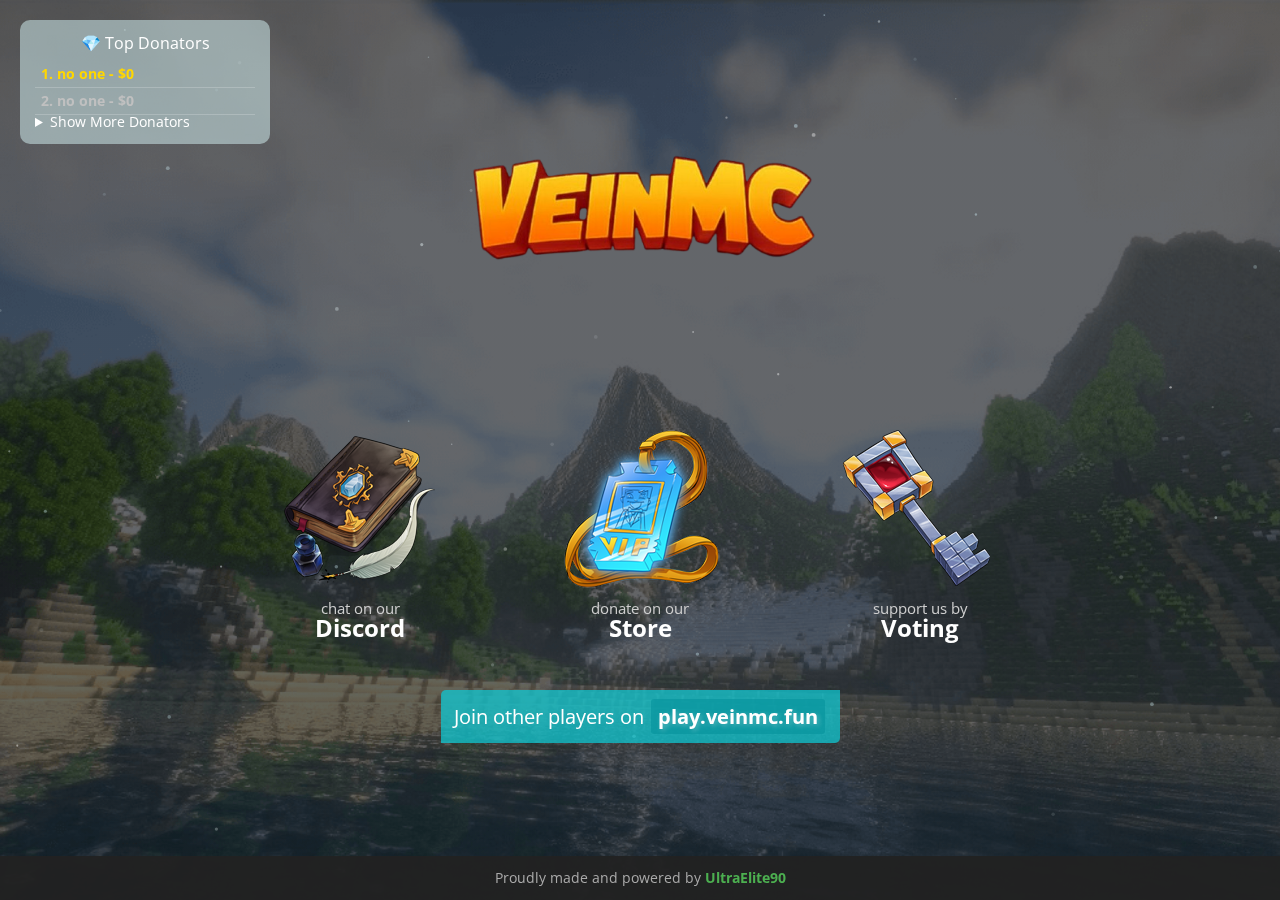
<file: index.html>
<!-- Proudly created by Ultimate savage90 (https://UltraElite90.netlify.app) -->
<!DOCTYPE html>
<html lang="en" class="no-js">
<head>
	<meta charset="UTF-8">
    <meta name="viewport" content="width=device-width, initial-scale=1.0">
	<title>VeinMC - Official Website</title>
    <meta property="og:title" content="VeinMC - Minecraft Server">
    <meta property="og:description" content="Join VeinMC! A Minecraft Java + Bedrock Server. Play now with your friends. You can join with the IP 'play.veinmc.fun'.">
	<meta property="og:site_name" content="veinmc">
	<meta property="og:image" content="https://veinmc.fun/img/logo.png">
	<meta property="og:url" content="https://veinmc.fun">
	<meta property="og:type" content="website">

    <meta name="twitter:card" content="summary_large_image">
    <meta name="twitter:title" content="VeinMC - Minecraft Server">
    <meta name="twitter:description" content="Join VeinMC! A Minecraft Java + Bedrock Server. Play now with your friends. You can join with the IP 'play.veinmc.fun'.">
    <meta name="twitter:image" content="https://veinmc.fun/img/logo.png">

	<link rel="preconnect" href="https://fonts.googleapis.com">
	<link rel="preconnect" href="https://fonts.gstatic.com" crossorigin>
	<link href="https://fonts.googleapis.com/css2?family=Open+Sans:wght@400;700&display=swap" rel="stylesheet">
	<link rel="stylesheet" href="css/reset.css">
	<link rel="stylesheet" href="css/stylesheet.css">
</head>
<body>
	<div id="tsparticles"></div>

	<section class="donation-leaderboard">
    <h2>💎 Top Donators</h2>
    <ul id="top-3"></ul>

    <details>
      <summary>Show More Donators</summary>
      <ul id="others"></ul>
      </details>
    </section>

	<div class="container">
		<div class="logo">
			<img src="img/logo.png" alt="VeinMC logo">
		</div>

		<div class="items">
			<a href="https://discord.com/invite/Vx8VACGYrG" class="item">
			<div>
				<img src="img/forums.png" alt="Minecraft forums icon" class="img">
				<p class="subtitle">chat on our</p>
				<p class="title">Discord</p>
			</div>
			</a>

			<!-- Replace # with your store URL -->
			<a href="pages/store.html" class="item">
			<div>
				<img src="img/store.png" alt="Minecraft store icon" class="img">
				<p class="subtitle">donate on our</p>
				<p class="title">Store</p>
			</div>
			</a>

			<!-- Replace # with your vote URL -->
			<a href="pages/vote.html" class="item">
			<div>
				<img src="img/vote.png" alt="Minecraft voting icon" class="img">
				<p class="subtitle">support us by</p>
				<p class="title">Voting</p>
			</div>
			</a>

		</div>

		<div class="playercount" id="playercount">
			<p>Join <span id="sip" data-ip="play.veinmc.fun" data-port="19133">
			</span> other players on <span id="ip">play.veinmc.fun</span></p>
		</div>
	</div>
	</div>

	<footer style="text-align:center; margin-top:20px; font-size:14px; color:#aaa;">
		Proudly made and powered by
		<a href="https://UltraElite90.netlify.app" target="_blank" style="color:#4CAF50; text-decoration:none; font-weight:bold;">
			UltraElite90
		</a>
	</footer>

	<script src="https://ajax.googleapis.com/ajax/libs/jquery/3.6.0/jquery.min.js"></script>
	<script src="js/firefly.js" type="text/javascript"></script>
	<script src="js/main.js" type="text/javascript"></script>
	<script src="js/donation.js" type="text/javascript"></script>
    <script type='text/javascript' src='//pl27755663.revenuecpmgate.com/a0/97/10/a09710a883c2f2500a27177ad29c63d7.js'></script>
</body>
</html>
</file>
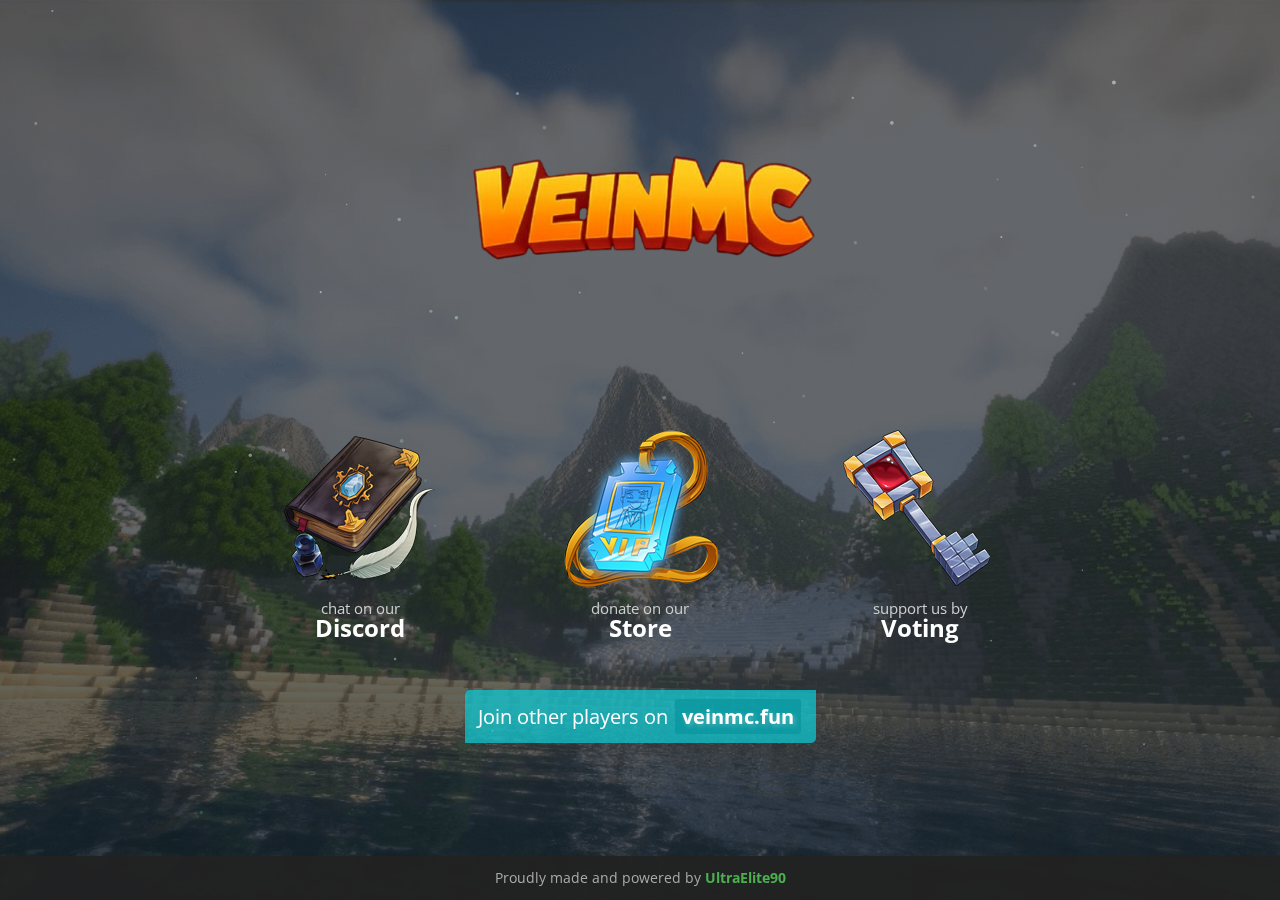
<file: VainMC/index.html>
<!-- Proudly created by Ultimate savage90 (https://UltraElite90.netlify.app) -->
<!DOCTYPE html>
<html lang="en" class="no-js">
<head>
	<title>VeinMC - Official Website</title>
	<meta name="description" content="VeinMC is a new and awesome Minecraft server. You can join with the IP 'veinmc.fun'.">
	<meta property="og:title" content="VeinMC - Official Website">
	<meta property="og:site_name" content="MyServer">
	<meta property="og:description" content="MyServer is a new and awesome Minecraft server. You can join with the IP 'play.myserver.net'.">
    <meta property="og:image" content="img/minecraft.jpg">
	<meta property="og:url" content="https://UltraElite90.netlify.app">
	<meta name="twitter:card" content="summary_large_image">

	<meta name="viewport" content="width=device-width, initial-scale=1.0">
	<meta charset="utf-8">
	<link rel="preconnect" href="https://fonts.googleapis.com">
	<link rel="preconnect" href="https://fonts.gstatic.com" crossorigin>
	<link href="https://fonts.googleapis.com/css2?family=Open+Sans:wght@400;700&display=swap" rel="stylesheet">
	<link rel="stylesheet" href="css/reset.css">
	<link rel="stylesheet" href="css/stylesheet.css">
</head>
<body>
	<div id="tsparticles"></div>

	<div class="container">
		<div class="logo">
			<img src="img/logo.png" alt="VeinMC logo">
		</div>

		<div class="items">
			<a href="https://discord.com/invite/Vx8VACGYrG" class="item">
			<div>
				<img src="img/forums.png" alt="Minecraft forums icon" class="img">
				<p class="subtitle">chat on our</p>
				<p class="title">Discord</p>
			</div>
			</a>

			<!-- Replace # with your store URL -->
			<a href="store.html" class="item">
			<div>
				<img src="img/store.png" alt="Minecraft store icon" class="img">
				<p class="subtitle">donate on our</p>
				<p class="title">Store</p>
			</div>
			</a>

			<!-- Replace # with your vote URL -->
			<a href="vote.html" class="item">
			<div>
				<img src="img/vote.png" alt="Minecraft voting icon" class="img">
				<p class="subtitle">support us by</p>
				<p class="title">Voting</p>
			</div>
			</a>

		</div>

		<div class="playercount" id="playercount">
			<p>Join <span id="sip" data-ip="veinmc.fun" data-port="19133">
			</span> other players on <span id="ip">veinmc.fun</span></p>
		</div>
	</div>

	<footer style="text-align:center; margin-top:20px; font-size:14px; color:#aaa;">
		Proudly made and powered by
		<a href="https://UltraElite90.netlify.app" target="_blank" style="color:#4CAF50; text-decoration:none; font-weight:bold;">
			UltraElite90
		</a>
	</footer>

	<script src="https://ajax.googleapis.com/ajax/libs/jquery/3.6.0/jquery.min.js"></script>
	<script src="js/firefly.js" type="text/javascript"></script>
	<script src="js/main.js" type="text/javascript"></script>
</body>
</html>
</file>
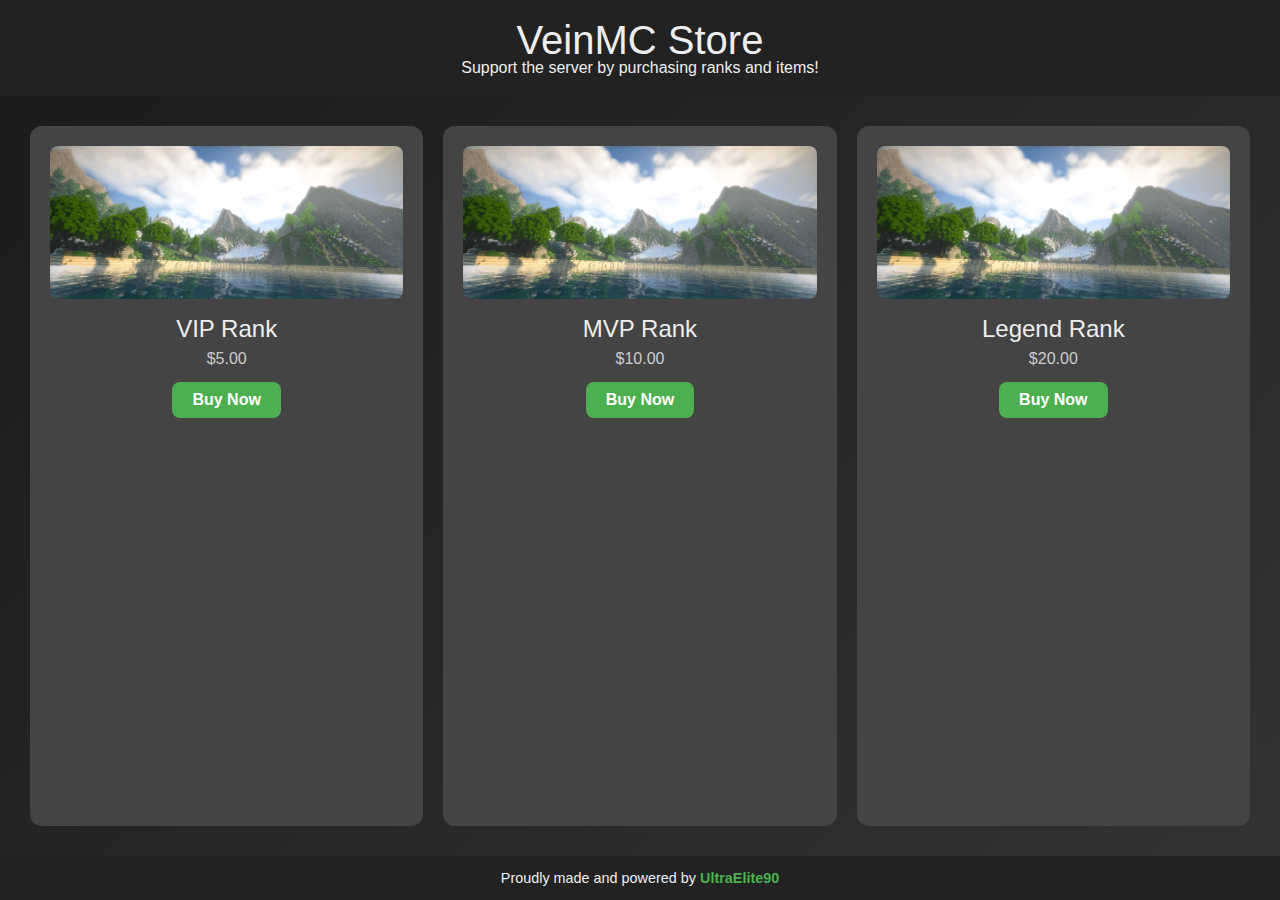
<file: store.html>
<!DOCTYPE html>
<html lang="en">
<head>
  <meta charset="UTF-8">
  <meta name="viewport" content="width=device-width, initial-scale=1.0">
  <title>VeinMC - Store</title>
  	<link rel="stylesheet" href="css/reset.css">
  <link href="https://fonts.googleapis.com/css2?family=Open+Sans:wght@400;700&display=swap" rel="stylesheet">
  <style>
    body {
      margin: 0;
      font-family: 'Roboto', sans-serif;
      background: linear-gradient(135deg, #1a1a1a, #333);
      color: #eee;
      display: flex;
      flex-direction: column; /* Changed from row to column */
      min-height: 100vh;
    }
    header {
      text-align: center;
      padding: 20px;
      background: #222;
    }
    header h1 {
      margin: 0;
      font-size: 2.5rem;
    }

    .store-container {
      display: grid;
      grid-template-columns: repeat(auto-fit, minmax(250px, 1fr));
      gap: 20px;
      padding: 30px;
      flex: 1;
    }
    .item {
      background: #444;
      border-radius: 12px;
      padding: 20px;
      text-align: center;
      transition: 0.3s;
    }
    .item:hover {
      background: #555;
      transform: translateY(-5px);
    }
    .item img {
      max-width: 100%;
      border-radius: 8px;
    }
    .item h2 {
      margin: 15px 0 10px;
      font-size: 1.5rem;
    }
    .item p {
      margin: 5px 0;
      color: #ccc;
    }
    .buy-btn {
      display: inline-block;
      margin-top: 10px;
      background: #4CAF50;
      color: white;
      padding: 10px 20px;
      border-radius: 8px;
      text-decoration: none;
      font-weight: bold;
      transition: 0.3s;
    }
    .buy-btn:hover {
      background: #45a049;
    }
    footer {
      text-align: center;
      padding: 15px;
      background: #222;
      font-size: 0.9rem;
    }
    footer a {
      color: #4CAF50;
      text-decoration: none;
      font-weight: bold;
    }
    img {
    pointer-events: none;
    user-select: none;
    }

  </style>
</head>
<body>
  <header>
    <h1>VeinMC Store</h1>
    <p>Support the server by purchasing ranks and items!</p>
  </header>

  <div class="store-container">
    <div class="item">
      <img src="img/minecraft.jpg" alt="VIP Rank">
      <h2>VIP Rank</h2>
      <p>$5.00</p>
      <a href="#" class="buy-btn">Buy Now</a>
    </div>

    <div class="item">
      <img src="img/minecraft.jpg" alt="MVP Rank">
      <h2>MVP Rank</h2>
      <p>$10.00</p>
      <a href="#" class="buy-btn">Buy Now</a>
    </div>

    <div class="item">
      <img src="img/minecraft.jpg" alt="Legend Rank">
      <h2>Legend Rank</h2>
      <p>$20.00</p>
      <a href="#" class="buy-btn">Buy Now</a>
    </div>
  </div>

  <footer>
    Proudly made and powered by <a href="https://UltraElite90.netlify.app" target="_blank">UltraElite90</a>
  </footer>
</body>
</html>
</file>
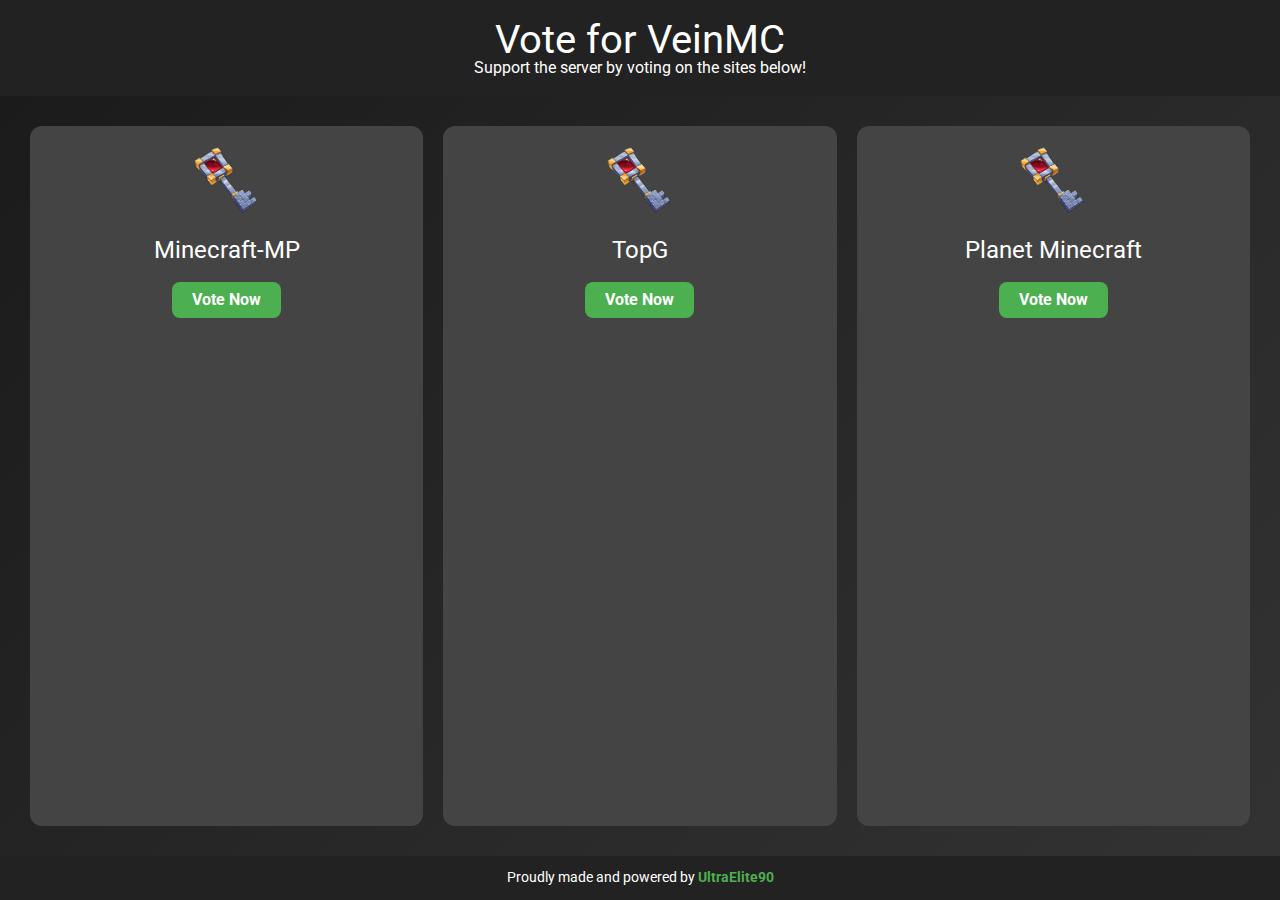
<file: vote.html>
<!DOCTYPE html>
<html lang="en">
<head>
  <meta charset="UTF-8">
  <meta name="viewport" content="width=device-width, initial-scale=1.0">
  <title>VeinMC - Vote</title>
	<link rel="stylesheet" href="css/reset.css">
  <link href="https://fonts.googleapis.com/css2?family=Roboto:wght@400;700&display=swap" rel="stylesheet">
  <style>
    body {
      margin: 0;
      font-family: 'Roboto', sans-serif;
      background: linear-gradient(135deg, #1a1a1a, #333);
      color: white;
      display: flex;
      flex-direction: column;
      min-height: 100vh;
    }
    header {
      text-align: center;
      padding: 20px;
      background: #222;
    }
    header h1 {
      margin: 0;
      font-size: 2.5rem;
    }
    .vote-container {
      display: grid;
      grid-template-columns: repeat(auto-fit, minmax(250px, 1fr));
      gap: 20px;
      padding: 30px;
      flex: 1;
    }
    .site {
      background: #444;
      border-radius: 12px;
      padding: 20px;
      text-align: center;
      transition: 0.3s;
    }
    .site:hover {
      background: #555;
      transform: translateY(-5px);
    }
    .site img {
      max-width: 80px;
      margin-bottom: 10px;
    }
    .site h2 {
      margin: 10px 0;
      font-size: 1.5rem;
    }
    .vote-btn {
      display: inline-block;
      margin-top: 10px;
      background: #4CAF50;
      color: white;
      padding: 10px 20px;
      border-radius: 8px;
      text-decoration: none;
      font-weight: bold;
      transition: 0.3s;
    }
    .vote-btn:hover {
      background: #45a049;
    }
    footer {
      text-align: center;
      padding: 15px;
      background: #222;
      font-size: 0.9rem;
    }
    footer a {
      color: #4CAF50;
      text-decoration: none;
      font-weight: bold;
    }
    img {
    pointer-events: none; /* prevents drag/drop + right click on images */
    user-select: none;    /* prevents selecting/copying */
    }

  </style>
</head>
<body>
  <header>
    <h1>Vote for VeinMC</h1>
    <p>Support the server by voting on the sites below!</p>
  </header>

  <div class="vote-container">
    <div class="site">
      <img src="img/vote.png" alt="Minecraft MP">
      <h2>Minecraft-MP</h2>
 <a href="https://minecraft-mp.com/server/323381/vote/" target="_blank" class="vote-btn">Vote Now</a>
    </div>

    <div class="site">
      <img src="img/vote.png" alt="TopG">
      <h2>TopG</h2>
 <a href="https://topg.org/minecraft-servers/server-624097-VeinMC" target="_blank" class="vote-btn">Vote Now</a>
    </div>

    <div class="site">
      <img src="img/vote.png" alt="Planet Minecraft">
      <h2>Planet Minecraft</h2>
 <a href="https://www.planetminecraft.com/server/veinmc-5900234/vote/" target="_blank" class="vote-btn">Vote Now</a>
    </div>
  </div>

  <footer>
    Proudly made and powered by <a href="https://UltraElite90.netlify.app" target="_blank">UltraElite90</a>
  </footer>
</body>
</html>
</file>
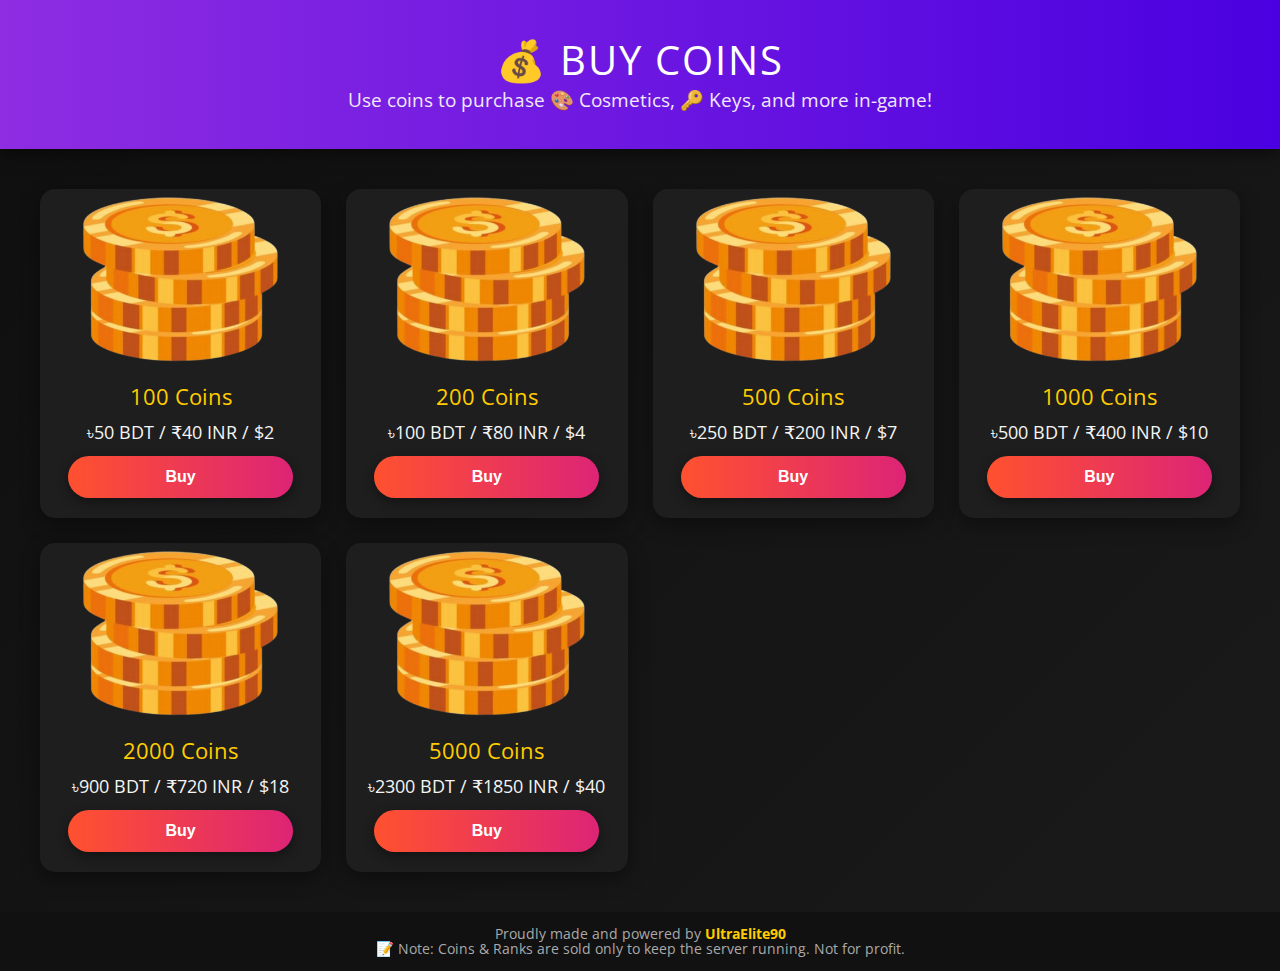
<file: pages/coins.html>
<!DOCTYPE html>
<html lang="en">
<head>
  <meta charset="UTF-8">
  <meta name="viewport" content="width=device-width, initial-scale=1.0">
  <title>VeinMC - Coins</title>
  <meta name="description" content="Buy Coins to unlock cosmetics, keys, and more in VeinMC!">
  <meta property="og:title" content="VeinMC - Coins">
  <meta property="og:site_name" content="VeinMC">
  <meta property="og:image" content="https://vein-mc.netlify.app/img/coins.png">
  <meta property="og:url" content="https://veinmc.fun/coins.html">
  <meta property="og:type" content="website">
  <link rel="stylesheet" href="/css/reset.css">
  <link rel="stylesheet" href="/css/premium.css">
  <link rel="stylesheet" href="/css/pop.css">
  <link href="https://fonts.googleapis.com/css2?family=Open+Sans:wght@400;700&display=swap" rel="stylesheet">
</head>
<body>
  <header>
    <h1>💰 Buy Coins</h1>
    <p>Use coins to purchase 🎨 Cosmetics, 🔑 Keys, and more in-game!</p>
  </header>

  <div class="store-container">
    <!-- 100 Coins -->
    <div class="item">
      <img src="/img/coins.png" alt="100 Coins">
      <h2>100 Coins</h2>
      <p>৳50 BDT / ₹40 INR / $2</p>
      <button class="buy-btn" onclick="openModal('modal1')">Buy</button>
    </div>

    <!-- 200 Coins -->
    <div class="item">
      <img src="/img/coins.png" alt="200 Coins">
      <h2>200 Coins</h2>
      <p>৳100 BDT / ₹80 INR / $4</p>
      <button class="buy-btn" onclick="openModal('modal2')">Buy</button>
    </div>

    <!-- 500 Coins -->
    <div class="item">
      <img src="/img/coins.png" alt="500 Coins">
      <h2>500 Coins</h2>
      <p>৳250 BDT / ₹200 INR / $7</p>
      <button class="buy-btn" onclick="openModal('modal3')">Buy</button>
    </div>

    <!-- 1000 Coins -->
    <div class="item">
      <img src="/img/coins.png" alt="1000 Coins">
      <h2>1000 Coins</h2>
      <p>৳500 BDT / ₹400 INR / $10</p>
      <button class="buy-btn" onclick="openModal('modal4')">Buy</button>
    </div>

    <!-- 2000 Coins -->
    <div class="item">
      <img src="/img/coins.png" alt="2000 Coins">
      <h2>2000 Coins</h2>
      <p>৳900 BDT / ₹720 INR / $18</p>
      <button class="buy-btn" onclick="openModal('modal5')">Buy</button>
    </div>

    <!-- 5000 Coins -->
    <div class="item">
      <img src="/img/coins.png" alt="5000 Coins">
      <h2>5000 Coins</h2>
      <p>৳2300 BDT / ₹1850 INR / $40</p>
      <button class="buy-btn" onclick="openModal('modal6')">Buy</button>
    </div>
  </div>

  <!-- Modals -->
  <div id="modal1" class="modal">
    <div class="modal-content">
      <span class="close" onclick="closeModal('modal1')">&times;</span>
      <h2>Buy 100 Coins</h2>
      <p>Send payment to:</p>
      <ul>
        <li><strong>Bkash:</strong> 01639149865</li>
      </ul>
      <p>Min Purchase: ৳100 / ₹80 or $2</p>
      <button onclick="window.open('https://discord.com/channels/1387458915062648852/1393617277777346640', '_blank')">
        🎫 Open Ticket on Discord
      </button>
    </div>
  </div>

  <div id="modal2" class="modal">
    <div class="modal-content">
      <span class="close" onclick="closeModal('modal2')">&times;</span>
      <h2>Buy 200 Coins</h2>
      <p>Send payment to:</p>
      <ul><li><strong>Bkash:</strong> 01639149865</li></ul>
      <p>৳100 BDT / ₹80 INR / $4</p>
      <button onclick="window.open('https://discord.com/channels/1387458915062648852/1393617277777346640', '_blank')">🎫 Open Ticket</button>
    </div>
  </div>

  <div id="modal3" class="modal">
    <div class="modal-content">
      <span class="close" onclick="closeModal('modal3')">&times;</span>
      <h2>Buy 500 Coins</h2>
      <p>Send payment to:</p>
      <ul><li><strong>Bkash:</strong> 01639149865</li></ul>
      <p>৳250 BDT / ₹200 INR / $7</p>
      <button onclick="window.open('https://discord.com/channels/1387458915062648852/1393617277777346640', '_blank')">🎫 Open Ticket</button>
    </div>
  </div>

  <div id="modal4" class="modal">
    <div class="modal-content">
      <span class="close" onclick="closeModal('modal4')">&times;</span>
      <h2>Buy 1000 Coins</h2>
      <p>Send payment to:</p>
      <ul><li><strong>Bkash:</strong> 01639149865</li></ul>
      <p>৳500 BDT / ₹400 INR / $10</p>
      <button onclick="window.open('https://discord.com/channels/1387458915062648852/1393617277777346640', '_blank')">🎫 Open Ticket</button>
    </div>
  </div>

  <div id="modal5" class="modal">
    <div class="modal-content">
      <span class="close" onclick="closeModal('modal5')">&times;</span>
      <h2>Buy 2000 Coins</h2>
      <p>Send payment to:</p>
      <ul><li><strong>Bkash:</strong> 01639149865</li></ul>
      <p>৳900 BDT / ₹720 INR / $18</p>
      <button onclick="window.open('https://discord.com/channels/1387458915062648852/1393617277777346640', '_blank')">🎫 Open Ticket</button>
    </div>
  </div>

  <div id="modal6" class="modal">
    <div class="modal-content">
      <span class="close" onclick="closeModal('modal6')">&times;</span>
      <h2>Buy 5000 Coins</h2>
      <p>Send payment to:</p>
      <ul><li><strong>Bkash:</strong> 01639149865</li></ul>
      <p>৳2300 BDT / ₹1850 INR / $40</p>
      <button onclick="window.open('https://discord.com/channels/1387458915062648852/1393617277777346640', '_blank')">🎫 Open Ticket</button>
    </div>
  </div>

  <footer>
    Proudly made and powered by <a href="https://UltraElite90.netlify.app" target="_blank">UltraElite90</a>
    <br>
    <small>📝 Note: Coins & Ranks are sold only to keep the server running. Not for profit.</small>
  </footer>

  <script>
    function openModal(id) {
      document.getElementById(id).style.display = "flex";
      document.body.style.overflow = "hidden";
    }
    function closeModal(id) {
      document.getElementById(id).style.display = "none";
      document.body.style.overflow = "auto";
    }
  </script>
  <script type='text/javascript' src='//pl27755663.revenuecpmgate.com/a0/97/10/a09710a883c2f2500a27177ad29c63d7.js'></script>
</body>
</html>
</file>
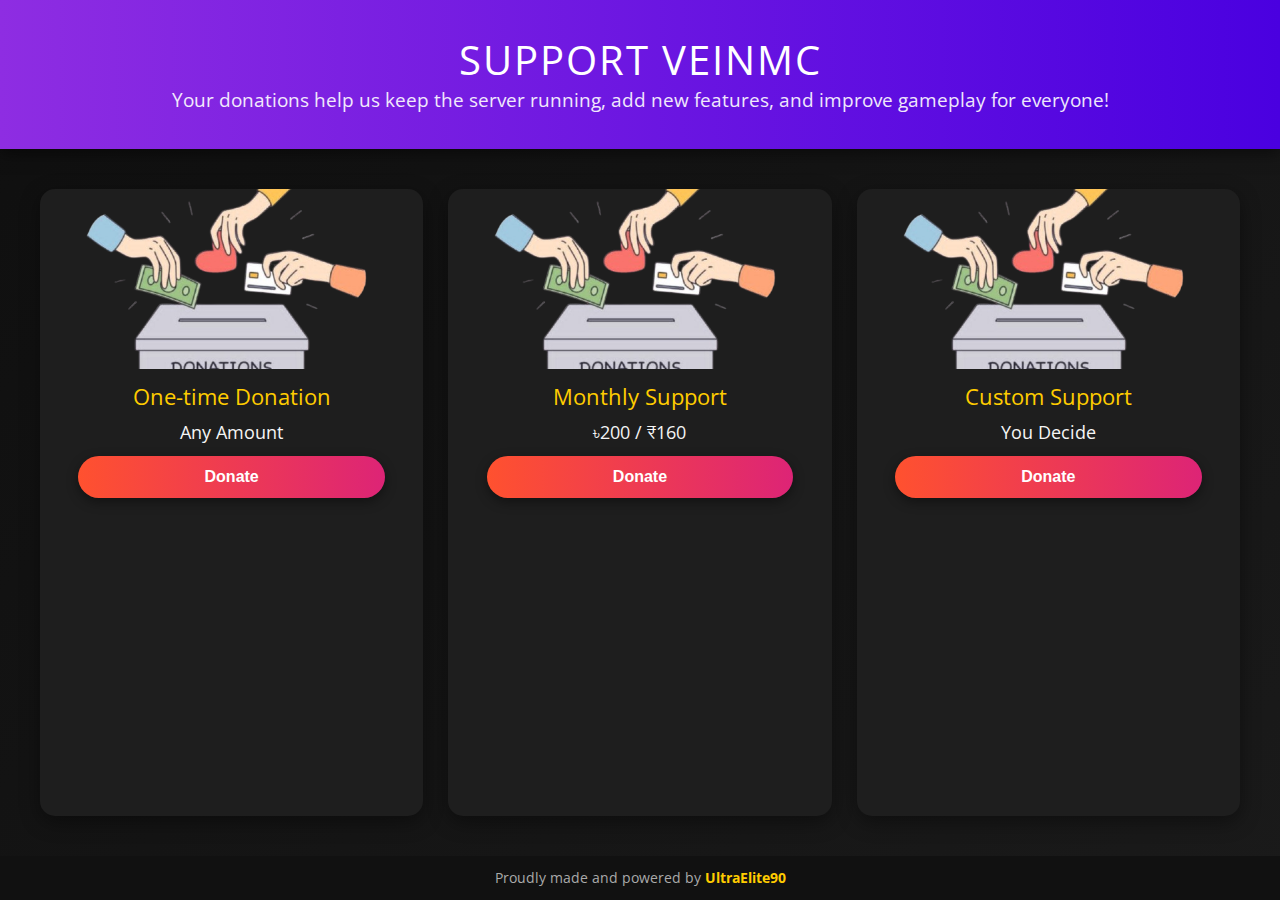
<file: pages/donation.html>
<!DOCTYPE html>
<html lang="en">
<head>
  <meta charset="UTF-8">
  <meta name="viewport" content="width=device-width, initial-scale=1.0">
  <title>VeinMC - Donation</title>
  <meta name="description" content="Support VeinMC by donating and help keep the server online.">
  <meta property="og:title" content="VeinMC - Donation">
  <meta property="og:site_name" content="VeinMC">
  <meta property="og:description" content="Help us grow by donating to support the server.">
  <meta property="og:image" content="https://vein-mc.netlify.app/img/donate.png">
  <meta property="og:url" content="https://veinmc.fun/donation.html">
  <meta property="og:type" content="website">
  <link rel="stylesheet" href="/css/reset.css">
  <link rel="stylesheet" href="/css/premium.css">
  <link rel="stylesheet" href="/css/pop.css">
  <link href="https://fonts.googleapis.com/css2?family=Open+Sans:wght@400;700&display=swap" rel="stylesheet">
</head>
<body>
  <header>
    <h1>Support VeinMC</h1>
    <p>Your donations help us keep the server running, add new features, and improve gameplay for everyone!</p>
  </header>

  <div class="store-container">
    <!-- One-time Donation -->
    <div class="item">
      <img src="/img/donate.png" alt="One-time Donation">
      <h2>One-time Donation</h2>
      <p>Any Amount</p>
      <button class="buy-btn" onclick="openModal('modal1')">Donate</button>
    </div>

    <!-- Monthly Support -->
    <div class="item">
      <img src="/img/donate.png" alt="Monthly Support">
      <h2>Monthly Support</h2>
      <p>৳200 / ₹160</p>
      <button class="buy-btn" onclick="openModal('modal2')">Donate</button>
    </div>

    <!-- Custom Support -->
    <div class="item">
      <img src="/img/donate.png" alt="Custom Donation">
      <h2>Custom Support</h2>
      <p>You Decide</p>
      <button class="buy-btn" onclick="openModal('modal3')">Donate</button>
    </div>
  </div>

  <!-- Modal 1 -->
  <div id="modal1" class="modal">
    <div class="modal-content">
      <span class="close" onclick="closeModal('modal1')">&times;</span>
      <h2>One-time Donation</h2>
      <p>Send your donation to:</p>
      <ul>
        <li><strong>Bkash:</strong> 01742915664</li>
      </ul>
      <p>After payment, please open a ticket on our Discord to confirm your donation.</p>
      <button onclick="window.open('https://discord.com/channels/1387458915062648852/1393617277777346640', '_blank')">
        🎫 Open Ticket on Discord
      </button>
    </div>
  </div>

  <!-- Modal 2 -->
  <div id="modal2" class="modal">
    <div class="modal-content">
      <span class="close" onclick="closeModal('modal2')">&times;</span>
      <h2>Monthly Support</h2>
      <p>Send ৳200 / ₹160 monthly to:</p>
      <ul>
        <li><strong>Bkash:</strong> 01742915664</li>
      </ul>
      <p>We’ll recognize monthly supporters on Discord and in-game!</p>
      <button onclick="window.open('https://discord.com/channels/1387458915062648852/1393617277777346640', '_blank')">
        🎫 Open Ticket on Discord
      </button>
    </div>
  </div>

  <!-- Modal 3 -->
  <div id="modal3" class="modal">
    <div class="modal-content">
      <span class="close" onclick="closeModal('modal3')">&times;</span>
      <h2>Custom Donation</h2>
      <p>You can donate any amount you want.</p>
      <ul>
        <li><strong>Bkash:</strong> 01742915664</li>
      </ul>
      <p>Be sure to tell us your Minecraft username in the reference.</p>
      <button onclick="window.open('https://discord.com/channels/1387458915062648852/1393617277777346640', '_blank')">
        🎫 Open Ticket on Discord
      </button>
    </div>
  </div>

  <footer>
    Proudly made and powered by <a href="https://UltraElite90.netlify.app" target="_blank">UltraElite90</a>
  </footer>

  <script>
    function openModal(id) {
      document.getElementById(id).style.display = "flex";
      document.body.style.overflow = "hidden";
    }
    function closeModal(id) {
      document.getElementById(id).style.display = "none";
      document.body.style.overflow = "auto";
    }
  </script>
</body>
</html>
</file>
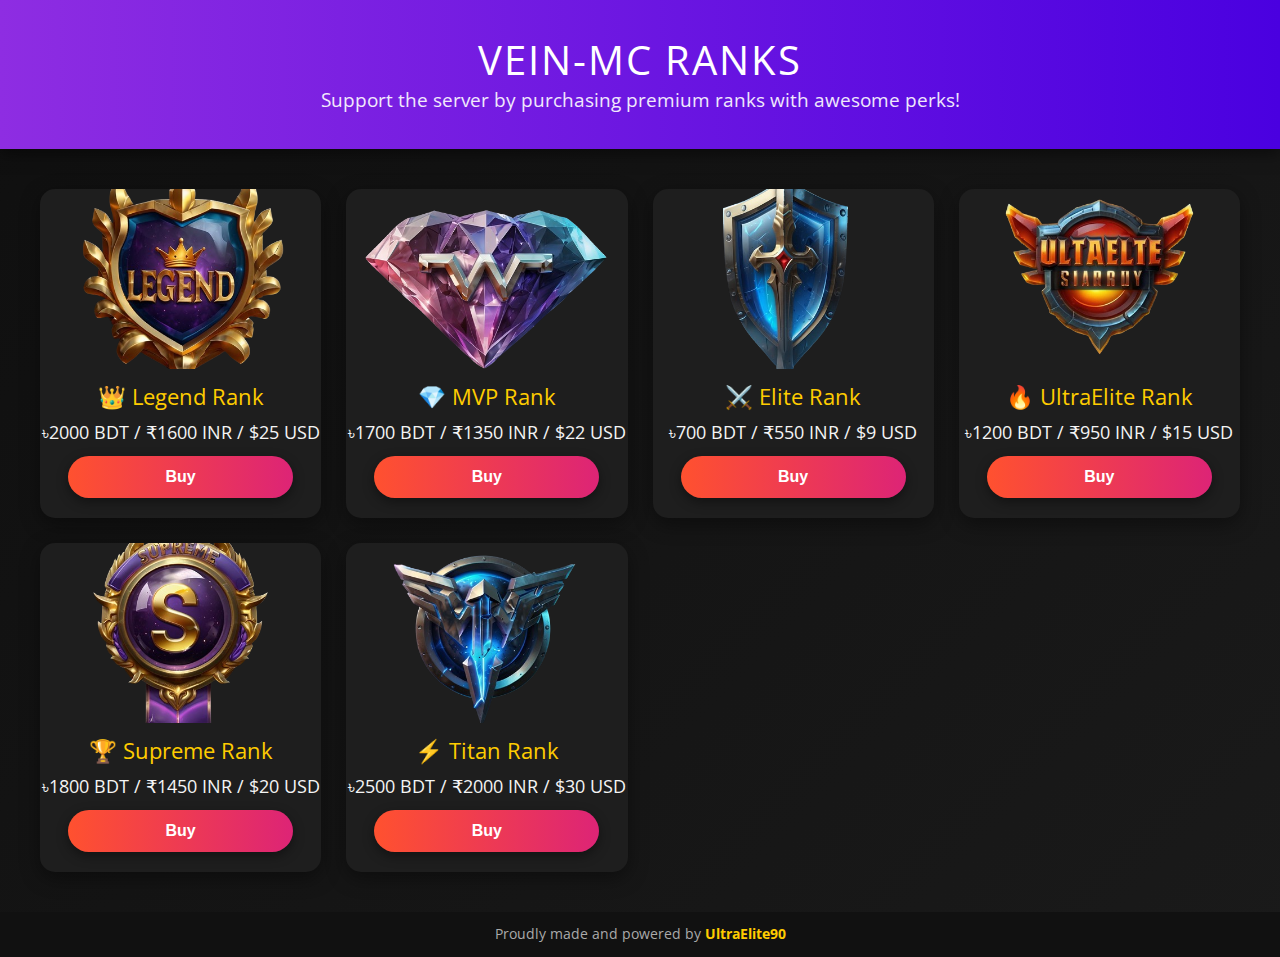
<file: pages/ranks.html>
<!DOCTYPE html>
<html lang="en">
<head>
  <meta charset="UTF-8">
  <meta name="viewport" content="width=device-width, initial-scale=1.0">
  <title>VeinMC - Ranks</title>
  <meta name="description" content="Buy premium ranks for VeinMC to support the server.">
  <link rel="stylesheet" href="/css/reset.css">
  <link rel="stylesheet" href="/css/premium.css">
  <link href="https://fonts.googleapis.com/css2?family=Open+Sans:wght@400;700&display=swap" rel="stylesheet">
</head>
<body>
  <header>
    <h1>Vein-MC Ranks</h1>
    <p>Support the server by purchasing premium ranks with awesome perks!</p>
  </header>

  <div class="store-container">

    <!-- Legend Rank -->
    <div class="item">
      <img src="/img/legend.png" alt="Legend Rank">
      <h2>👑 Legend Rank</h2>
      <p>৳2000 BDT / ₹1600 INR / $25 USD</p>
      <button class="buy-btn" onclick="openModal('legend')">Buy</button>
    </div>

    <!-- MVP Rank -->
    <div class="item">
      <img src="/img/mvp.png" alt="MVP Rank">
      <h2>💎 MVP Rank</h2>
      <p>৳1700 BDT / ₹1350 INR / $22 USD</p>
      <button class="buy-btn" onclick="openModal('mvp')">Buy</button>
    </div>

    <!-- Elite Rank -->
    <div class="item">
      <img src="/img/elite.png" alt="Elite Rank">
      <h2>⚔️ Elite Rank</h2>
      <p>৳700 BDT / ₹550 INR / $9 USD</p>
      <button class="buy-btn" onclick="openModal('elite')">Buy</button>
    </div>

    <!-- UltraElite Rank -->
    <div class="item">
      <img src="/img/ultraelite.png" alt="UltraElite Rank">
      <h2>🔥 UltraElite Rank</h2>
      <p>৳1200 BDT / ₹950 INR / $15 USD</p>
      <button class="buy-btn" onclick="openModal('ultraelite')">Buy</button>
    </div>

    <!-- Supreme Rank -->
    <div class="item">
      <img src="/img/supreme.png" alt="Supreme Rank">
      <h2>🏆 Supreme Rank</h2>
      <p>৳1800 BDT / ₹1450 INR / $20 USD</p>
      <button class="buy-btn" onclick="openModal('supreme')">Buy</button>
    </div>

    <!-- Titan Rank -->
    <div class="item">
      <img src="/img/titan.png" alt="Titan Rank">
      <h2>⚡ Titan Rank</h2>
      <p>৳2500 BDT / ₹2000 INR / $30 USD</p>
      <button class="buy-btn" onclick="openModal('titan')">Buy</button>
    </div>

  </div>

  <div id="legend" class="modal">
  <div class="modal-content">
    <span class="close" onclick="closeModal('legend')">&times;</span>
    <h2>Legend Rank</h2>
    <p>💰 Price: ৳2000 BDT / ₹1600 INR / $25</p>
    <p>📱 Send payment to:</p>
    <ul>
      <li><strong>Bkash:</strong> 01639149865</li>
    </ul>
    <p>✅ After payment:</p>
    <ol>
      <li>Send the exact amount (৳2000 / ₹1600 / $25).</li>
      <li>Write your <strong>Minecraft Username</strong> in payment reference.</li>
      <li>Then confirm via Discord.</li>
    </ol>
    <button onclick="window.open('https://discord.com/channels/1387458915062648852/1393617277777346640', '_blank')">
      🎫 Open Ticket on Discord
    </button>
  </div>
  </div>


  <div id="mvp" class="modal">
  <div class="modal-content">
    <span class="close" onclick="closeModal('mvp')">&times;</span>
    <h2>MVP Rank</h2>
    <p>💰 Price: ৳1700 BDT / ₹1350 INR / $22</p>
    <p>📱 Send payment to:</p>
    <ul>
      <li><strong>Bkash:</strong> 01639149865</li>
    </ul>
    <p>✅ After payment:</p>
    <ol>
      <li>Send the exact amount (৳1700 / $22).</li>
      <li>Write your <strong>Minecraft Username</strong> in payment reference.</li>
      <li>Then confirm via Discord.</li>
    </ol>
    <button onclick="window.open('https://discord.com/channels/1387458915062648852/1393617277777346640', '_blank')">
      🎫 Open Ticket on Discord
    </button>
  </div>
  </div>

  <div id="elite" class="modal">
  <div class="modal-content">
    <span class="close" onclick="closeModal('elite')">&times;</span>
    <h2>Elite Rank</h2>
    <p>💰 Price: ৳700 BDT / ₹550 INR / $9</p>
    <p>📱 Send payment to:</p>
    <ul>
      <li><strong>Bkash:</strong> 01639149865</li>
    </ul>
    <p>✅ After payment:</p>
    <ol>
      <li>Send the exact amount (৳700 / $9).</li>
      <li>Write your <strong>Minecraft Username</strong> in payment reference.</li>
      <li>Then confirm via Discord.</li>
    </ol>
    <button onclick="window.open('https://discord.com/channels/1387458915062648852/1393617277777346640', '_blank')">
      🎫 Open Ticket on Discord
    </button>
  </div>
  </div>


  <div id="ultraelite" class="modal">
  <div class="modal-content">
    <span class="close" onclick="closeModal('ultraelite')">&times;</span>
    <h2>UltraElite Rank</h2>
    <p>💰 Price: ৳1200 BDT / ₹950 INR / $15</p>
    <p>📱 Send payment to:</p>
    <ul>
      <li><strong>Bkash:</strong> 01639149865</li>
    </ul>
    <p>✅ After payment:</p>
    <ol>
      <li>Send the exact amount (৳1200 / $15).</li>
      <li>Write your <strong>Minecraft Username</strong> in payment reference.</li>
      <li>Then confirm via Discord.</li>
    </ol>
    <button onclick="window.open('https://discord.com/channels/1387458915062648852/1393617277777346640', '_blank')">
      🎫 Open Ticket on Discord
    </button>
  </div>
  </div>

  <div id="supreme" class="modal">
  <div class="modal-content">
    <span class="close" onclick="closeModal('supreme')">&times;</span>
    <h2>Supreme Rank</h2>
    <p>💰 Price: ৳1800 BDT / ₹1450 INR / $20</p>
    <p>📱 Send payment to:</p>
    <ul>
      <li><strong>Bkash:</strong> 01639149865</li>
    </ul>
    <p>✅ After payment:</p>
    <ol>
      <li>Send the exact amount (৳1800 / $20).</li>
      <li>Write your <strong>Minecraft Username</strong> in payment reference.</li>
      <li>Then confirm via Discord.</li>
    </ol>
    <button onclick="window.open('https://discord.com/channels/1387458915062648852/1393617277777346640', '_blank')">
      🎫 Open Ticket on Discord
    </button>
  </div>
  </div>

  <div id="titan" class="modal">
  <div class="modal-content">
    <span class="close" onclick="closeModal('titan')">&times;</span>
    <h2>Titan Rank</h2>
    <p>💰 Price: ৳2500 BDT / ₹2000 INR / $30</p>
    <p>📱 Send payment to:</p>
    <ul>
      <li><strong>Bkash:</strong> 01639149865</li>
    </ul>
    <p>✅ After payment:</p>
    <ol>
      <li>Send the exact amount (৳2500 / $30).</li>
      <li>Write your <strong>Minecraft Username</strong> in payment reference.</li>
      <li>Then confirm via Discord.</li>
    </ol>
    <button onclick="window.open('https://discord.com/channels/1387458915062648852/1393617277777346640', '_blank')">
      🎫 Open Ticket on Discord
    </button>
  </div>
  </div>


  <footer>
    Proudly made and powered by
    <a href="https://ultraelite90.netlify.app" target="_blank">UltraElite90</a>
  </footer>

  <script>
    function openModal(id) {
      document.getElementById(id).style.display = "flex";
      document.body.style.overflow = "hidden";
    }
    function closeModal(id) {
      document.getElementById(id).style.display = "none";
      document.body.style.overflow = "auto";
    }
  </script>
</body>
</html>
</file>
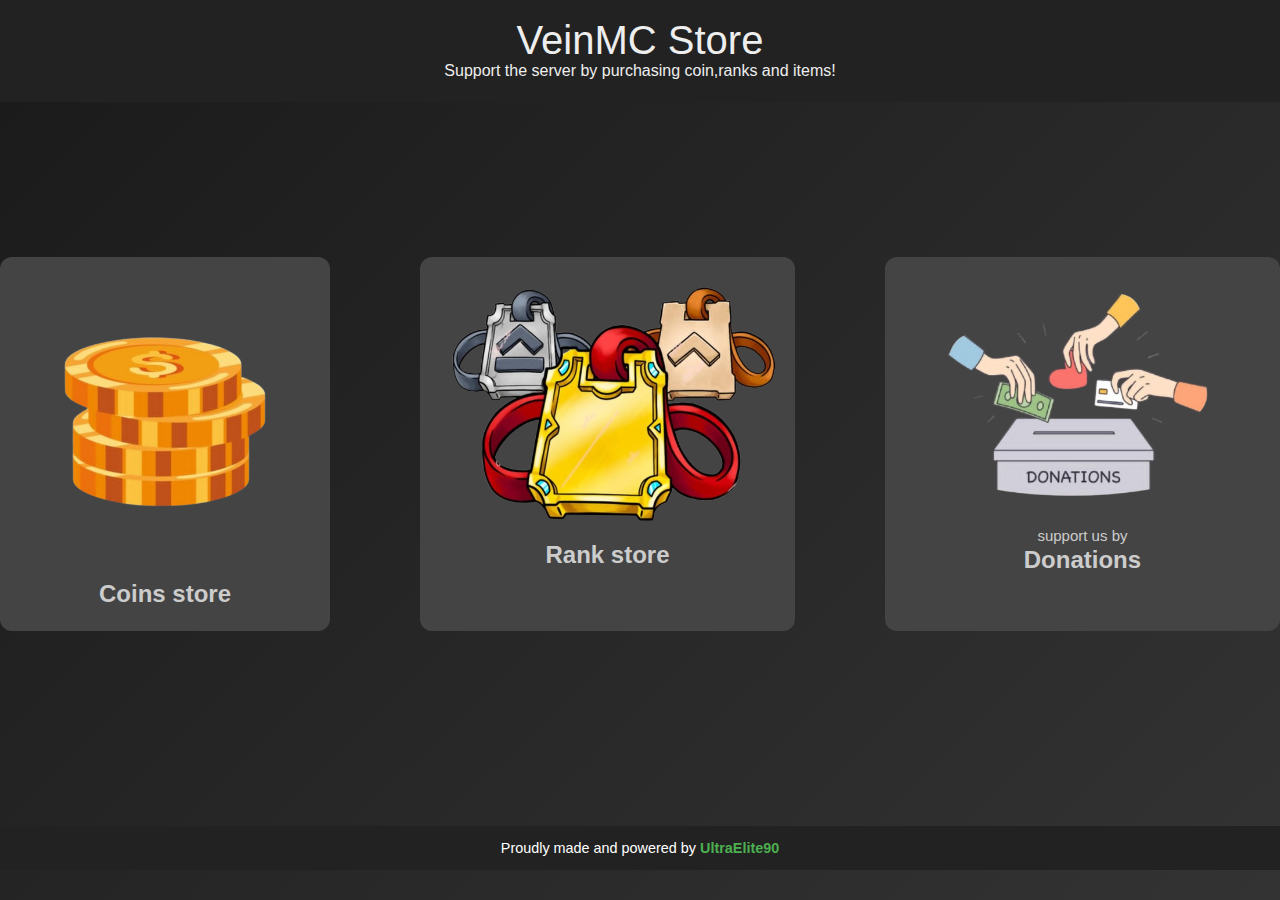
<file: pages/store.html>
<!DOCTYPE html>
<html lang="en">
<head>
  <meta charset="UTF-8">
  <meta name="viewport" content="width=device-width, initial-scale=1.0">
  <title>VeinMC - Store</title>
  <meta name="description" content="Buy Ranks, Coins, and Support VeinMC through Donations.">
  <meta property="og:title" content="VeinMC - Store">
  <meta property="og:site_name" content="VeinMC">
  <meta property="og:description" content="Get your rank, coins, and support VeinMC here.">
  <meta property="og:image" content="https://vein-mc.netlify.app/img/store.png">
  <meta property="og:url" content="https://veinmc.fun/store.html">
  <meta property="og:type" content="website">

  <link rel="stylesheet" href="../css/reset.css">
  <link rel="stylesheet" href="../css/stylesheet.css">
  <link rel="stylesheet" href="../css/store.css">

  <link rel="preconnect" href="https://fonts.googleapis.com">
  <link rel="preconnect" href="https://fonts.gstatic.com" crossorigin>
  <link href="https://fonts.googleapis.com/css2?family=Open+Sans:wght@400;700&display=swap" rel="stylesheet">
</head>
<body>
  <header>
    <h1>VeinMC Store</h1>
    <p>Support the server by purchasing coin,ranks and items!</p>
  </header>

  <div class="container">
    <div class="items">
      <a href="coins.html" class="item">
        <div>
          <img src="../img/coins.png" alt="Coins icon" class="img">
          <p class="title">Coins store</p>
        </div>
      </a>

      <a href="ranks.html" class="item">
        <div>
          <img src="../img/rank.png" alt="Rank icon" class="img">
          <p class="title">Rank store</p>
        </div>
      </a>

      <a href="donation.html" class="item">
        <div>
          <img src="../img/donate.png" alt="Donation icon" class="img">
          <p class="subtitle">support us by</p>
          <p class="title">Donations</p>
        </div>
      </a>
    </div>
  </div>

  <div style="display:flex; justify-content:center; margin:30px 0;">
		<script type="text/javascript">
			atOptions = {
				'key' : '3336b7c0317dd2acb1f55795544d83b3',
				'format' : 'iframe',
				'height' : 250,
				'width' : 300,
				'params' : {}
			};
		</script>
		<script type="text/javascript" src="//www.highperformanceformat.com/3336b7c0317dd2acb1f55795544d83b3/invoke.js"></script>

  <footer>
    Proudly made and powered by
    <a href="https://UltraElite90.netlify.app" target="_blank">UltraElite90</a>
  </footer>

  <script>
    function openModal(id) {
      document.getElementById(id).style.display = "flex";
      document.body.style.overflow = "hidden";
    }
    function closeModal(id) {
      document.getElementById(id).style.display = "none";
      document.body.style.overflow = "auto";
    }
  </script>
	<script type='text/javascript' src='//pl27755663.revenuecpmgate.com/a0/97/10/a09710a883c2f2500a27177ad29c63d7.js'></script>
</body>
</html>
</file>
<file: css/stylesheet.css>
* {
	box-sizing: border-box;
	z-index: 1;
}

body {
	/*Want to change background image?*/
	/*Upload a new one to the img folder.*/
	/*Make sure you name it 'minecraft.jpg'*/
	background: linear-gradient(rgba(16, 20, 26,0.65),rgba(16, 20, 26, 0.65)),
			url("../img/minecraft.jpg") no-repeat center center fixed;
	background-size: cover;
	font-family: "Open Sans", Helvetica;
	margin: 0;
	position: relative;
}

html, body {
    width: 100%;
    min-height: 100vh;
    overflow-x: hidden;
    display: flex;
    flex-direction: column; /* stack children vertically */
}

a {
	text-decoration: none;
}

p {
	margin: 0;
	padding: 3px;
}

.container {
    text-align: center;
    flex: 1 0 auto;               /* take available vertical space */
    display: flex;
    flex-direction: column;
    justify-content: center;      /* center content vertically inside the container */
    align-items: center;          /* center horizontally */
    padding-bottom: 20px;         /* avoid touching the footer on small screens */
}


.logo img {
	width: 225px; /* Change image size for mobile */
	-webkit-animation-name: logo;
	        animation-name: logo;
	-webkit-animation-duration: 5s;
	        animation-duration: 5s;
	-webkit-animation-iteration-count: infinite;
	        animation-iteration-count: infinite;
	-webkit-animation-timing-function: ease-in-out;
	        animation-timing-function: ease-in-out;
}


@-webkit-keyframes logo {
	0% {
		-webkit-transform: scale(1);
		        transform: scale(1);
	}
	50% {
		-webkit-transform: scale(1.07);
		        transform: scale(1.07);
	}
	100% {
		-webkit-transform: scale(1);
		        transform: scale(1);
	}
}

@keyframes logo {
	0% {
		-webkit-transform: scale(1);
		        transform: scale(1);
	}
	50% {
		-webkit-transform: scale(1.07);
		        transform: scale(1.07);
	}
	100% {
		-webkit-transform: scale(1);
		        transform: scale(1);
	}
}

.playercount {
	display: inline-block;
	margin: 20px 15px 15px 15px;
	padding: 2px 0;
	background-color: rgba(15, 199, 209, 0.75);
	font-size: 1em;
	color: white;
	text-align: center;
	border-radius: 5px 0 5px 0;
	line-height: 27px;
}

.playercount > p > span {
	font-weight: bold;
	padding: 1px 4px;
	border-radius: 3px;
	background: rgba(9, 150, 158, 0.7);
	margin: 0 2px;
}

.extrapad {
	padding: 0;
}

#ip {
	cursor: pointer;
	text-shadow: 2px 2px 5px rgba(255, 255, 255, 0.3);
}

.items {
	display: -webkit-box;
	display: -ms-flexbox;
	display: flex;
	-ms-flex-pack: distribute;
	    justify-content: space-around;
	-ms-flex-preferred-size: 100px;
	    flex-basis: 100px;
	padding: 18px 0 10px 0;

}

.item img {
	-webkit-transition: all 0.2s ease;
	-o-transition: all 0.2s ease;
	transition: all 0.2s ease;
	margin-bottom: 7px;
}

.item img:hover {
	-webkit-transform:scale(1.1);
	    -ms-transform:scale(1.1);
	        transform:scale(1.1);
}

.img {
	width: 80%;
}

.title {
	font-weight: bold;
	font-size: 17px;
	color: white;
}

.subtitle {
	color: #cfcfcf;
	font-size: 12px;
}

.title,
.subtitle {
	margin: 0;
	padding: 0;
}

#tsparticles {
	z-index: 0; /* Ensures particles are under page contents */
}


@media(min-width: 400px) {
	.logo img {
		width: 280px; /* Change image size for mid sized devices */
	}

	.playercount {
		margin-top: 30px;
		padding: 5px;
	}

	.playercount > p > span {
		padding: 2px 7px;
	}
}

@media(min-width: 1250px) {
	.title {
		font-size: 24px;
	}

	.subtitle {
		font-size: 15px;
	}

	.logo img {
		width: 470px; /* Change image size for desktop */
	}

	.logo {
		margin-bottom: 23px;
	}
	.img {
		width: 100%;
	}
	.items {
		padding: 30px 0 20px 0;
	}
	.playercount {
		font-size: 1.22em;
		padding: 10px;
	}

	.extrapad {
		padding: 0 42.5px;
	}

	.playercount > p > span {
		padding: 4px 7px;
	}
}

@media(min-width: 1000px) {
	.items {
		-webkit-box-pack: center;
		    -ms-flex-pack: center;
		        justify-content: center;
	}

	.item:not(:first-child) {
		margin-left: 90px;
	}
}
img {
  pointer-events: none; /* prevents drag/drop + right click on images */
  user-select: none;    /* prevents selecting/copying */
}


footer {
    width: 100%;
    box-sizing: border-box;
    text-align: center;
    padding: 15px;
    background: rgba(34,34,34,0.95);
    color: white;
    font-size: 0.9rem;
    margin-top: 0;
    position: relative; /* stay in normal document flow, below .container */
}

footer a {
    color: #4CAF50;
    text-decoration: none;
    font-weight: bold;
}

.donation-leaderboard {
  position: fixed;   /* Stays in the same spot */
  top: 20px;         /* Distance from top */
  left: 20px;        /* Distance from left */
  width: 250px;
  padding: 15px;
  background: rgba(195, 220, 221, 0.6); /* Semi-transparent */
  color: #fff;
  border-radius: 10px;
  font-size: 14px;
  z-index: 1000; /* Keep on top of other elements */
}

.donation-leaderboard h2 {
  font-size: 16px;
  margin-bottom: 10px;
  text-align: center;
}

.donation-leaderboard ul {
  list-style: none;
  padding: 0;
  margin: 0;
}

.donation-leaderboard li {
  padding: 6px;
  border-bottom: 1px solid rgba(255, 255, 255, 0.2);
}

#top-3 li:nth-child(1) { color: gold; font-weight: bold; }
#top-3 li:nth-child(2) { color: silver; font-weight: bold; }
#top-3 li:nth-child(3) { color: #cd7f32; font-weight: bold; }
</file>
<file: VainMC/css/stylesheet.css>
* {
	box-sizing: border-box;
	z-index: 1;
}

body {
	/*Want to change background image?*/
	/*Upload a new one to the img folder.*/
	/*Make sure you name it 'minecraft.jpg'*/
	background: linear-gradient(rgba(16, 20, 26,0.65),rgba(16, 20, 26, 0.65)),
			url("../img/minecraft.jpg") no-repeat center center fixed;
	background-size: cover;
	font-family: "Open Sans", Helvetica;
	margin: 0;
	position: relative;
}

html, body {
    width: 100%;
    min-height: 100vh;
    overflow-x: hidden;
    display: flex;
    flex-direction: column; /* stack children vertically */
}

a {
	text-decoration: none;
}

p {
	margin: 0;
	padding: 3px;
}

.container {
    text-align: center;
    flex: 1 0 auto;               /* take available vertical space */
    display: flex;
    flex-direction: column;
    justify-content: center;      /* center content vertically inside the container */
    align-items: center;          /* center horizontally */
    padding-bottom: 20px;         /* avoid touching the footer on small screens */
}


.logo img {
	width: 225px; /* Change image size for mobile */
	-webkit-animation-name: logo;
	        animation-name: logo;
	-webkit-animation-duration: 5s;
	        animation-duration: 5s;
	-webkit-animation-iteration-count: infinite;
	        animation-iteration-count: infinite;
	-webkit-animation-timing-function: ease-in-out;
	        animation-timing-function: ease-in-out;
}


@-webkit-keyframes logo {
	0% {
		-webkit-transform: scale(1);
		        transform: scale(1);
	}
	50% {
		-webkit-transform: scale(1.07);
		        transform: scale(1.07);
	}
	100% {
		-webkit-transform: scale(1);
		        transform: scale(1);
	}
}

@keyframes logo {
	0% {
		-webkit-transform: scale(1);
		        transform: scale(1);
	}
	50% {
		-webkit-transform: scale(1.07);
		        transform: scale(1.07);
	}
	100% {
		-webkit-transform: scale(1);
		        transform: scale(1);
	}
}

.playercount {
	display: inline-block;
	margin: 20px 15px 15px 15px;
	padding: 2px 0;
	background-color: rgba(15, 199, 209, 0.75);
	font-size: 1em;
	color: white;
	text-align: center;
	border-radius: 5px 0 5px 0;
	line-height: 27px;
}

.playercount > p > span {
	font-weight: bold;
	padding: 1px 4px;
	border-radius: 3px;
	background: rgba(9, 150, 158, 0.7);
	margin: 0 2px;
}

.extrapad {
	padding: 0;
}

#ip {
	cursor: pointer;
	text-shadow: 2px 2px 5px rgba(255, 255, 255, 0.3);
}

.items {
	display: -webkit-box;
	display: -ms-flexbox;
	display: flex;
	-ms-flex-pack: distribute;
	    justify-content: space-around;
	-ms-flex-preferred-size: 100px;
	    flex-basis: 100px;
	padding: 18px 0 10px 0;

}

.item img {
	-webkit-transition: all 0.2s ease;
	-o-transition: all 0.2s ease;
	transition: all 0.2s ease;
	margin-bottom: 7px;
}

.item img:hover {
	-webkit-transform:scale(1.1);
	    -ms-transform:scale(1.1);
	        transform:scale(1.1);
}

.img {
	width: 80%;
}

.title {
	font-weight: bold;
	font-size: 17px;
	color: white;
}

.subtitle {
	color: #cfcfcf;
	font-size: 12px;
}

.title,
.subtitle {
	margin: 0;
	padding: 0;
}

#tsparticles {
	z-index: 0; /* Ensures particles are under page contents */
}


@media(min-width: 400px) {
	.logo img {
		width: 280px; /* Change image size for mid sized devices */
	}

	.playercount {
		margin-top: 30px;
		padding: 5px;
	}

	.playercount > p > span {
		padding: 2px 7px;
	}
}

@media(min-width: 1250px) {
	.title {
		font-size: 24px;
	}

	.subtitle {
		font-size: 15px;
	}

	.logo img {
		width: 470px; /* Change image size for desktop */
	}

	.logo {
		margin-bottom: 23px;
	}
	.img {
		width: 100%;
	}
	.items {
		padding: 30px 0 20px 0;
	}
	.playercount {
		font-size: 1.22em;
		padding: 10px;
	}

	.extrapad {
		padding: 0 42.5px;
	}

	.playercount > p > span {
		padding: 4px 7px;
	}
}

@media(min-width: 1000px) {
	.items {
		-webkit-box-pack: center;
		    -ms-flex-pack: center;
		        justify-content: center;
	}

	.item:not(:first-child) {
		margin-left: 90px;
	}
}
img {
  pointer-events: none; /* prevents drag/drop + right click on images */
  user-select: none;    /* prevents selecting/copying */
}


footer {
    width: 100%;
    box-sizing: border-box;
    text-align: center;
    padding: 15px;
    background: rgba(34,34,34,0.95);
    color: white;
    font-size: 0.9rem;
    margin-top: 0;
    position: relative; /* stay in normal document flow, below .container */
}

footer a {
    color: #4CAF50;
    text-decoration: none;
    font-weight: bold;
}
</file>
<file: css/premium.css>
/* premium.css */

/* -------- Base -------- */
body {
  font-family: 'Open Sans', sans-serif;
  margin: 0;
  padding: 0;
  background: linear-gradient(135deg, #0f0f0f, #1a1a1a);
  color: #f5f5f5;
  min-height: 100vh;
  display: flex;
  flex-direction: column;
}

header {
  text-align: center;
  padding: 40px 20px;
  background: linear-gradient(90deg, #8e2de2, #4a00e0);
  color: white;
  box-shadow: 0 4px 15px rgba(0,0,0,0.5);
}

header h1 {
  font-size: 2.5rem;
  margin-bottom: 10px;
  text-transform: uppercase;
  letter-spacing: 2px;
}

header p {
  font-size: 1.2rem;
  opacity: 0.9;
}

/* -------- Store Container -------- */
.store-container {
  display: grid;
  grid-template-columns: repeat(auto-fit, minmax(250px, 1fr));
  gap: 25px;
  padding: 40px;
  flex: 1;
}

.item {
  background: #1e1e1e;
  border-radius: 15px;
  overflow: hidden;
  box-shadow: 0 6px 20px rgba(0,0,0,0.4);
  transition: transform 0.3s ease, box-shadow 0.3s ease;
}

.item:hover {
  transform: translateY(-8px);
  box-shadow: 0 12px 25px rgba(0,0,0,0.6);
}

.item img {
  width: 100%;
  height: 180px;
  object-fit: cover;
}

.item h2 {
  font-size: 1.4rem;
  margin: 15px;
  color: #ffcc00;
  text-align: center;
}

.item p {
  text-align: center;
  font-size: 1.1rem;
  margin-bottom: 15px;
}

/* -------- Premium Button -------- */
.buy-btn {
  display: block;
  width: 80%;
  margin: 0 auto 20px;
  padding: 12px;
  font-size: 1rem;
  font-weight: bold;
  color: #fff;
  background: linear-gradient(90deg, #ff512f, #dd2476);
  border: none;
  border-radius: 30px;
  cursor: pointer;
  transition: all 0.3s ease;
  box-shadow: 0 4px 12px rgba(0,0,0,0.4);
}

.buy-btn:hover {
  background: linear-gradient(90deg, #ff9966, #ff5e62);
  transform: scale(1.05);
}

/* -------- Modal -------- */
.modal {
  display: none;
  position: fixed;
  z-index: 1000;
  left: 0; top: 0;
  width: 100%; height: 100%;
  background: rgba(0,0,0,0.85);
  justify-content: center;
  align-items: center;
}

.modal-content {
  background: #1c1c1c;
  padding: 25px;
  border-radius: 15px;
  width: 90%;
  max-width: 500px;
  color: #f5f5f5;
  box-shadow: 0 8px 25px rgba(0,0,0,0.6);
  animation: fadeIn 0.5s ease;
  -webkit-animation: fadeIn 0.5s ease;
}

.modal-content h2 {
  margin-bottom: 15px;
  color: #ffcc00;
}

.modal-content button {
  margin-top: 15px;
  background: linear-gradient(90deg, #36d1dc, #5b86e5);
  color: white;
  border: none;
  padding: 10px 18px;
  border-radius: 25px;
  cursor: pointer;
  transition: 0.3s;
}

.modal-content button:hover {
  background: linear-gradient(90deg, #5b86e5, #36d1dc);
}

.close {
  float: right;
  font-size: 1.8rem;
  cursor: pointer;
  color: #ff4444;
  transition: 0.2s;
}

.close:hover {
  color: #ff7777;
}

/* -------- Footer -------- */
footer {
  background: #111;
  text-align: center;
  padding: 15px;
  margin-top: auto;
  font-size: 0.9rem;
  color: #aaa;
}

footer a {
  color: #ffcc00;
  text-decoration: none;
  font-weight: bold;
}

footer a:hover {
  color: #ffd633;
}

/* -------- Animation -------- */
@keyframes fadeIn {
  from { opacity: 0; transform: scale(0.95); }
  to { opacity: 1; transform: scale(1); }
}
</file>
<file: css/pop.css>
/* ===== Modal Styles ===== */
.modal {
  display: none; /* hidden by default */
  position: fixed;
  z-index: 999;
  left: 0;
  top: 0;
  width: 100%;
  height: 100%;
  background: rgba(0,0,0,0.75);
  justify-content: center;
  align-items: center;
  backdrop-filter: blur(4px); /* nice blur effect */
}

/* Modal content box */
.modal-content {
  background: #1e1e1e;
  color: #fff;
  padding: 25px 30px;
  border-radius: 12px;
  width: 90%;
  max-width: 450px;
  text-align: left;
  position: relative;
  box-shadow: 0 10px 25px rgba(0,0,0,0.5);
  animation: fadeIn 0.3s ease;
}

/* Title */
.modal-content h2 {
  margin-top: 0;
  color: #0ff; /* cyan highlight */
  text-align: center;
}

/* Close button */
.close {
  position: absolute;
  top: 12px;
  right: 18px;
  font-size: 28px;
  cursor: pointer;
  color: #ccc;
  transition: color 0.2s;
}
.close:hover {
  color: #fff;
}

/* Lists */
.modal-content ul, 
.modal-content ol {
  margin: 10px 0 15px 20px;
  line-height: 1.6;
}

.modal-content li {
  margin-bottom: 6px;
}

/* Discord button */
.modal-content button {
  display: block;
  width: 100%;
  margin: 15px 0;
  padding: 10px;
  font-size: 16px;
  border: none;
  border-radius: 8px;
  background: #5865f2; /* Discord purple */
  color: white;
  font-weight: bold;
  cursor: pointer;
  transition: background 0.2s, transform 0.1s;
}
.modal-content button:hover {
  background: #4752c4;
  transform: scale(1.03);
}

/* Animation */
@keyframes fadeIn {
  from { opacity: 0; transform: scale(0.9); }
  to { opacity: 1; transform: scale(1); }
}
</file>
<file: css/store.css>
body {
 margin: 0;
 font-family: 'Roboto', sans-serif;
 background: linear-gradient(135deg, #1a1a1a, #333);
 color: #eee;
 display: flex;
 flex-direction: column;
 min-height: 100vh;
}
header {
    text-align: center;
    padding: 20px;
    background: #222;
}
header h1 {
    margin: 0;
    font-size: 2.5rem;
}

.store-container {
    display: grid;
    grid-template-columns: repeat(auto-fit, minmax(250px, 1fr));
    gap: 20px;
    padding: 30px;
    flex: 1;
}
.item {
    background: #444;
    border-radius: 12px;
    padding: 20px;
    text-align: center;
    transition: 0.3s;
}
.item:hover {
    background: #555;
    transform: translateY(-5px);
}
.item img {
    max-width: 100%;
    border-radius: 8px;
}
.item h2 {
    margin: 15px 0 10px;
    font-size: 1.5rem;
}
.item p {
    margin: 5px 0;
    color: #ccc;
}
.buy-btn {
    display: inline-block;
    margin-top: 10px;
    background: #4CAF50;
    color: white;
    padding: 10px 20px;
    border-radius: 8px;
    text-decoration: none;
    font-weight: bold;
    transition: 0.3s;
}
.buy-btn:hover {
    background: #45a049;
}
footer {
    text-align: center;
    padding: 15px;
    background: #222;
    font-size: 0.9rem;
}
footer a {
    color: #4CAF50;
    text-decoration: none;
    font-weight: bold;
}
img {
    pointer-events: none;
    user-select: none;
}
</file>
